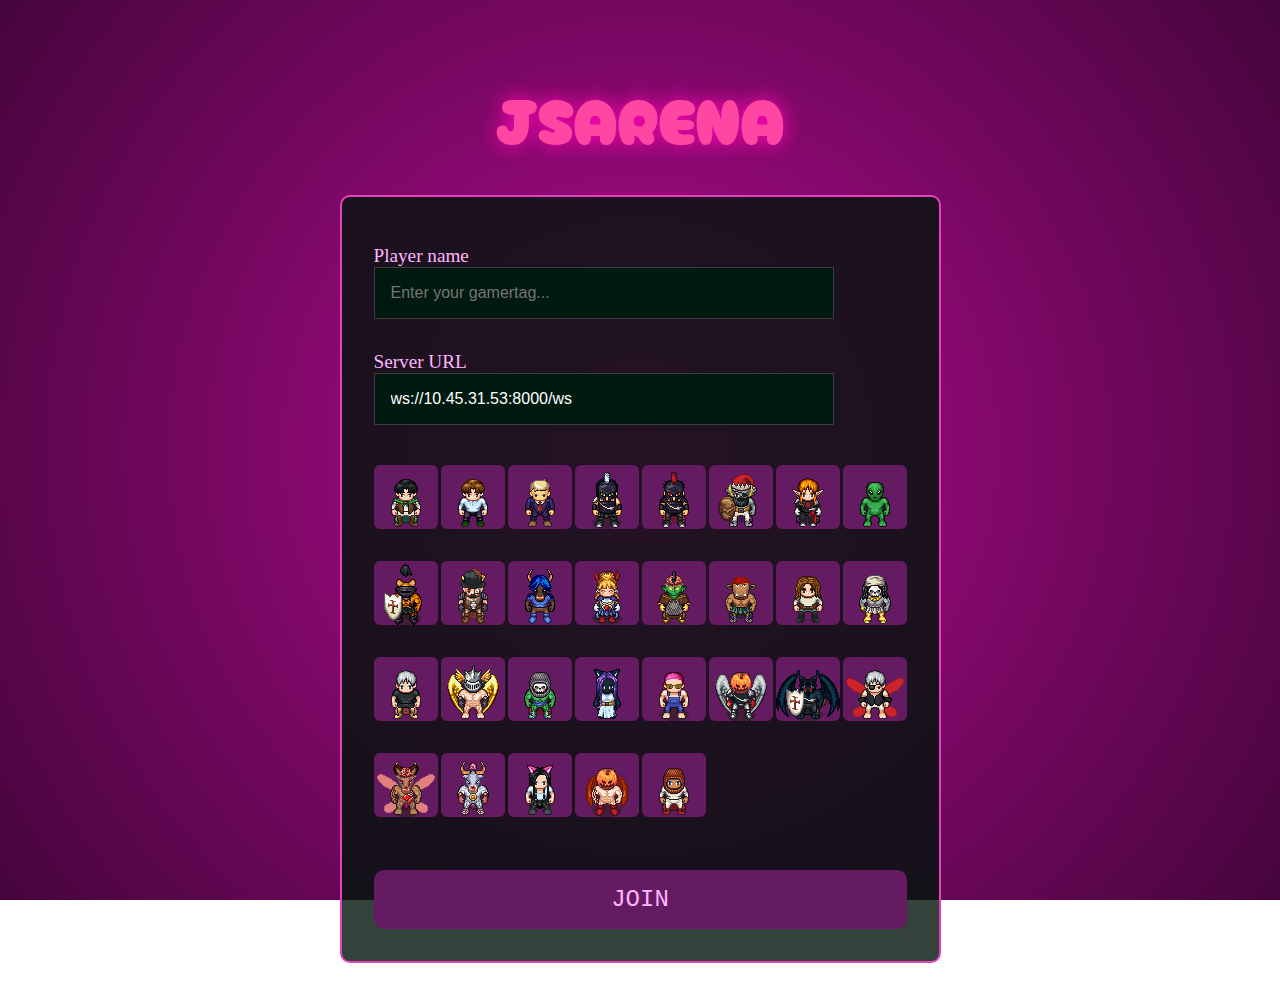
<file: TP_test/FrontEndMVC/portail.html>
<!DOCTYPE html>
<html lang="en">
<head>
    <meta charset="UTF-8">
    <meta name="viewport" content="width=device-width, initial-scale=1.0">
    <link rel="preconnect" href="https://fonts.googleapis.com">
    <link rel="preconnect" href="https://fonts.gstatic.com" crossorigin>
    <link href="https://fonts.googleapis.com/css2?family=Cherry+Bomb+One&family=Rubik+Puddles&display=swap" rel="stylesheet">
    <link rel="stylesheet" type="text/css" href="portail.css">
    <title>Portail</title>
</head>
<body>
    <main>
        <h1>JSARENA</h1>
        <form id="portailForm">
            <label for="pseudo">Player name
            <input type="text" id="pseudo" name="pseudo" placeholder="Enter your gamertag..." required>
            </label>

            <label for="server">Server URL
            <input type="text" id="server" name="server" value="ws://10.45.31.53:8000/ws" placeholder="ws://localhost:3000" required>
            </label>

            <div id="sprite-options">
                
            <!-- <div><p>Choose your skin</p></div> -->
                <!-- <div class="sprite-option">
                    <input type="checkbox" id="sprite1" name="sprite1" value="sprite1">
                    <label for="sprite1">Sprite 1</label>
                </div>
                <div class="sprite-option">
                    <input type="checkbox" id="sprite2" name="sprite2" value="sprite2">
                    <label for="sprite2">Sprite 2</label>
                </div>
                <div class="sprite-option">
                    <input type="checkbox" id="sprite3" name="sprite3" value="sprite3">
                    <label for="sprite3">Sprite 3</label>
                </div> -->
            </div>

            <p id="error"></p>
            <button id="button" type="submit">JOIN</button>
        </form>
    </main>   

    <script src="portail.js"></script>
    <!-- <script type="module" src="faultyTerminal.js"></script> -->
</body>
</html>
</file>
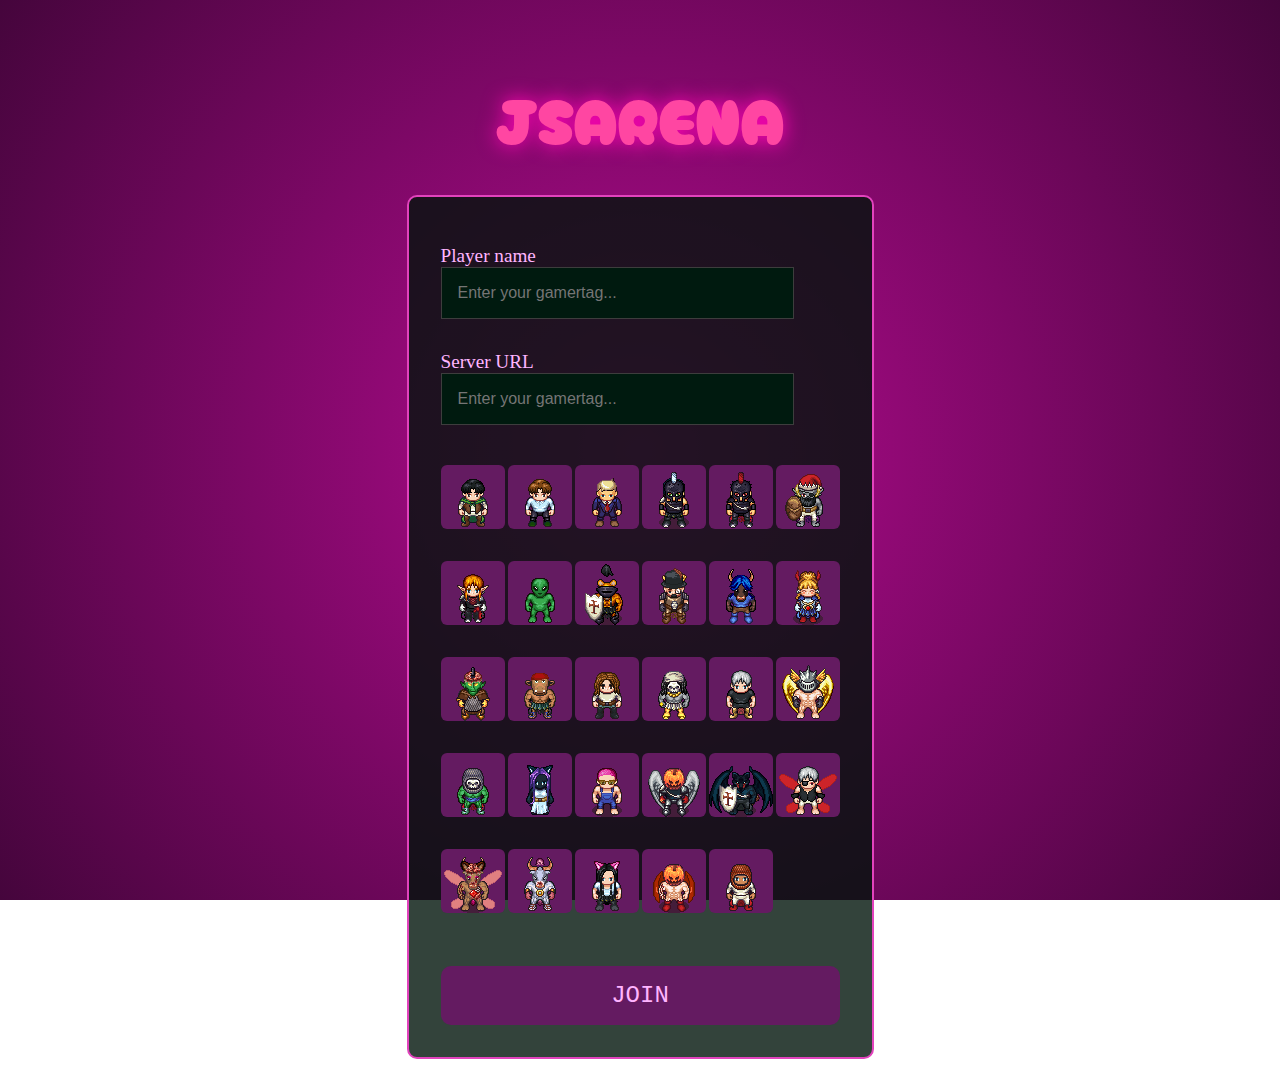
<file: TP_test/TP6/portail.html>
<!DOCTYPE html>
<html lang="en">
<head>
    <meta charset="UTF-8">
    <meta name="viewport" content="width=device-width, initial-scale=1.0">
    <link rel="preconnect" href="https://fonts.googleapis.com">
    <link rel="preconnect" href="https://fonts.gstatic.com" crossorigin>
    <link href="https://fonts.googleapis.com/css2?family=Cherry+Bomb+One&family=Rubik+Puddles&display=swap" rel="stylesheet">
    <link rel="stylesheet" type="text/css" href="portail.css">
    <title>Portail</title>
</head>
<body>
    <main>
        <h1>JSARENA</h1>
        <form id="portailForm">
            <label for="pseudo">Player name
            <input type="text" id="pseudo" name="pseudo" placeholder="Enter your gamertag..." required>
            </label>

            <label for="server">Server URL
            <input type="text" id="server" name="server" placeholder="Enter your gamertag..." required>
            </label>

            <div id="sprite-options">
                
            <!-- <div><p>Choose your skin</p></div> -->
                <!-- <div class="sprite-option">
                    <input type="checkbox" id="sprite1" name="sprite1" value="sprite1">
                    <label for="sprite1">Sprite 1</label>
                </div>
                <div class="sprite-option">
                    <input type="checkbox" id="sprite2" name="sprite2" value="sprite2">
                    <label for="sprite2">Sprite 2</label>
                </div>
                <div class="sprite-option">
                    <input type="checkbox" id="sprite3" name="sprite3" value="sprite3">
                    <label for="sprite3">Sprite 3</label>
                </div> -->
            </div>

            <p id="error"></p>
            <button id="button" type="submit">JOIN</button>
        </form>
    </main>   

    <script src="portail.js"></script>
    <!-- <script type="module" src="faultyTerminal.js"></script> -->
</body>
</html>
</file>
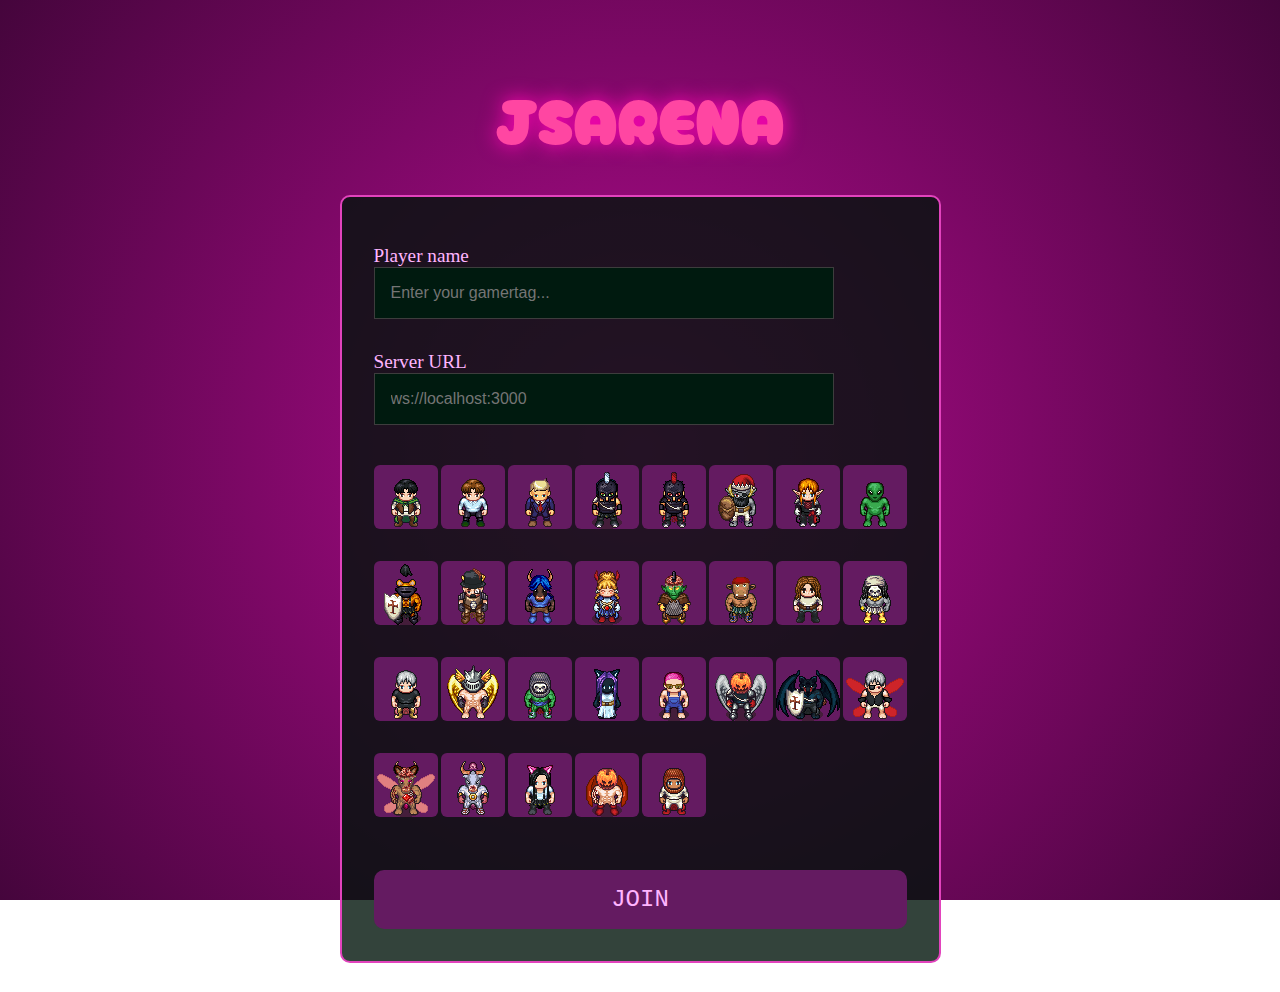
<file: TP_test/TP8/portail.html>
<!DOCTYPE html>
<html lang="en">
<head>
    <meta charset="UTF-8">
    <meta name="viewport" content="width=device-width, initial-scale=1.0">
    <link rel="preconnect" href="https://fonts.googleapis.com">
    <link rel="preconnect" href="https://fonts.gstatic.com" crossorigin>
    <link href="https://fonts.googleapis.com/css2?family=Cherry+Bomb+One&family=Rubik+Puddles&display=swap" rel="stylesheet">
    <link rel="stylesheet" type="text/css" href="portail.css">
    <title>Portail</title>
</head>
<body>
    <main>
        <h1>JSARENA</h1>
        <form id="portailForm">
            <label for="pseudo">Player name
            <input type="text" id="pseudo" name="pseudo" placeholder="Enter your gamertag..." required>
            </label>

            <label for="server">Server URL
            <input type="text" id="server" name="server" placeholder="ws://localhost:3000" required>
            </label>

            <div id="sprite-options">
                
            <!-- <div><p>Choose your skin</p></div> -->
                <!-- <div class="sprite-option">
                    <input type="checkbox" id="sprite1" name="sprite1" value="sprite1">
                    <label for="sprite1">Sprite 1</label>
                </div>
                <div class="sprite-option">
                    <input type="checkbox" id="sprite2" name="sprite2" value="sprite2">
                    <label for="sprite2">Sprite 2</label>
                </div>
                <div class="sprite-option">
                    <input type="checkbox" id="sprite3" name="sprite3" value="sprite3">
                    <label for="sprite3">Sprite 3</label>
                </div> -->
            </div>

            <p id="error"></p>
            <button id="button" type="submit">JOIN</button>
        </form>
    </main>   

    <script src="portail.js"></script>
    <!-- <script type="module" src="faultyTerminal.js"></script> -->
</body>
</html>
</file>
<file: TP_test/FrontEndMVC/portail.css>
body {
    font-family: "Delius", cursive;
    font-weight: 400;
    font-style: normal;
    position: relative;
    /* margin-top: 100px; */
    margin-left: calc((100vw - 100%) / -2);
    width: 100vw;
    background: #b50b90;
    background: radial-gradient(circle,rgba(181, 11, 144, 1) 0%, rgba(69, 5, 60, 1) 100%);
    background-attachment: fixed;
    background-size: cover;
    color:var(--rose-clair);
    /* overflow: hidden; */ 
}

:root {
  --rose-vif: #ff46a2;         /* rose vif */
  --blanc: #ffffff;            /* blanc */
  --violet-fonce: #641B61;     /* violet foncé / fond */
  --rose-clair: #FFB5FF;       /* rose clair / lilas des boutons */
  --rose1: #A71F81;       
  --noir-fonce: #1a0019;       /* noir foncé / ombres */
}

main {
    position: relative;
    z-index: 1;
    display: flex;
    flex-direction: column;
    align-items: center;
    justify-content: center;
    min-height: 100vh;
    padding: 20px;
}

h1 {
    font-family: "Cherry Bomb One", system-ui;
    font-weight: 400;
    font-style: normal;
    font-size: 4rem;
    margin-bottom: 2rem;
    text-shadow: 0 0 20px #ff06b4;
    animation: flicker 2s infinite;
    color:var(--rose-vif)
}

@keyframes flicker {
    0%, 100% { opacity: 1; }
    50% { opacity: 0.8; }
}

form {
    background: rgba(0, 20, 10, 0.8);
    border: 2px solid #e243bd;
    padding: 2rem;
    border-radius: 10px;
    min-width: 300px;
}

label {
    display: block;
    margin: 1rem 0 0.5rem;
    font-size: 1.2rem;
}

input[type="text"] {
    width: 80%;
    padding: 1rem;
    background: #001a0f;
    border: 1px solid #3d3d3d;
    color: #ffffff;
    font-size: 1rem;
    margin-bottom: 1rem;
}

input[type="text"]:focus {
    outline: none;
    box-shadow: 0 0 20px hsl(332, 100%, 65%);
}

.sprite-options {
    margin: 2rem 0;
    padding: 1.5rem;
    background: rgba(255, 46, 151, 0.05);
    border-radius: 15px;
    border: 1px solid #e243bd;
}

.sprite-option {
    display: flex;
    align-items: center;
    margin: 1rem 0;
    padding: 0.8rem;
    background: var(--violet-fonce);
    border-radius: 10px;
    border: 1px solid transparent;
    transition: all 0.3s;
    cursor: pointer;
}

.sprite-option:hover {
    background:var(--rose1);
    transform: translateX(5px);
}

input[type="checkbox"] {
    width: 20px;
    height: 20px;
    margin-right: 0.5rem;
    cursor: pointer;
}

button {
    width: 100%;
    padding: 1rem;
    margin-top: 1.5rem;
    background: var(--violet-fonce);
    color:var(--rose-clair);
    border: none;
    font-family: 'Bytesized', monospace;
    font-size: 1.5rem;
    cursor: pointer;
    border-radius: 10px;
    transition: all 0.3s;
}

button:hover {
    background:var(--rose1);
    transform: translateX(5px);
    box-shadow: 0 0 20px #3e0f21;
}

button:active {
    transform: scale(0.98);
}

#sprite-options {
    display: grid;
    grid-template-columns: repeat(8, 64px); /* 6 colonnes */
    gap: 3px;
    justify-content: center;
}

label input[type="radio"] {
    display: none;
}

label canvas {
    background: var(--violet-fonce);
    border-radius: 6px;
    box-shadow: 0 0 0 transparent;
    transition: all 0.2s ease;
}

label input[type="radio"]:checked + canvas {
    background:var(--rose-clair);
    box-shadow: 0 0 50px hsl(332, 100%, 65%);
}
label canvas:hover {
    border-color: #ffffff55;
}
</file>
<file: TP_test/TP6/portail.css>
body {
    font-family: "Delius", cursive;
    font-weight: 400;
    font-style: normal;
    position: relative;
    /* margin-top: 100px; */
    margin-left: calc((100vw - 100%) / -2);
    width: 100vw;
    background: #b50b90;
    background: radial-gradient(circle,rgba(181, 11, 144, 1) 0%, rgba(69, 5, 60, 1) 100%);
    background-attachment: fixed;
    background-size: cover;
    color:var(--rose-clair);
    /* overflow: hidden; */ 
}

:root {
  --rose-vif: #ff46a2;         /* rose vif */
  --blanc: #ffffff;            /* blanc */
  --violet-fonce: #641B61;     /* violet foncé / fond */
  --rose-clair: #FFB5FF;       /* rose clair / lilas des boutons */
  --rose1: #A71F81;       
  --noir-fonce: #1a0019;       /* noir foncé / ombres */
}

main {
    position: relative;
    z-index: 1;
    display: flex;
    flex-direction: column;
    align-items: center;
    justify-content: center;
    min-height: 100vh;
    padding: 20px;
}

h1 {
    font-family: "Cherry Bomb One", system-ui;
    font-weight: 400;
    font-style: normal;
    font-size: 4rem;
    margin-bottom: 2rem;
    text-shadow: 0 0 20px #ff06b4;
    animation: flicker 2s infinite;
    color:var(--rose-vif)
}

@keyframes flicker {
    0%, 100% { opacity: 1; }
    50% { opacity: 0.8; }
}

form {
    background: rgba(0, 20, 10, 0.8);
    border: 2px solid #e243bd;
    padding: 2rem;
    border-radius: 10px;
    min-width: 300px;
}

label {
    display: block;
    margin: 1rem 0 0.5rem;
    font-size: 1.2rem;
}

input[type="text"] {
    width: 80%;
    padding: 1rem;
    background: #001a0f;
    border: 1px solid #3d3d3d;
    color: #ffffff;
    font-size: 1rem;
    margin-bottom: 1rem;
}

input[type="text"]:focus {
    outline: none;
    box-shadow: 0 0 20px hsl(332, 100%, 65%);
}

.sprite-options {
    margin: 2rem 0;
    padding: 1.5rem;
    background: rgba(255, 46, 151, 0.05);
    border-radius: 15px;
    border: 1px solid #e243bd;
}

.sprite-option {
    display: flex;
    align-items: center;
    margin: 1rem 0;
    padding: 0.8rem;
    background: var(--violet-fonce);
    border-radius: 10px;
    border: 1px solid transparent;
    transition: all 0.3s;
    cursor: pointer;
}

.sprite-option:hover {
    background:var(--rose1);
    transform: translateX(5px);
}

input[type="checkbox"] {
    width: 20px;
    height: 20px;
    margin-right: 0.5rem;
    cursor: pointer;
}

button {
    width: 100%;
    padding: 1rem;
    margin-top: 1.5rem;
    background: var(--violet-fonce);
    color:var(--rose-clair);
    border: none;
    font-family: 'Bytesized', monospace;
    font-size: 1.5rem;
    cursor: pointer;
    border-radius: 10px;
    transition: all 0.3s;
}

button:hover {
    background:var(--rose1);
    transform: translateX(5px);
    box-shadow: 0 0 20px #3e0f21;
}

button:active {
    transform: scale(0.98);
}

#sprite-options {
    display: grid;
    grid-template-columns: repeat(6, 64px); /* 6 colonnes */
    gap: 3px;
    justify-content: center;
}

label input[type="radio"] {
    display: none;
}

label canvas {
    background: var(--violet-fonce);
    border-radius: 6px;
    box-shadow: 0 0 0 transparent;
    transition: all 0.2s ease;
}

label input[type="radio"]:checked + canvas {
    background:var(--rose-clair);
    box-shadow: 0 0 50px hsl(332, 100%, 65%);
}
label canvas:hover {
    border-color: #ffffff55;
}
</file>
<file: TP_test/TP8/portail.css>
body {
    font-family: "Delius", cursive;
    font-weight: 400;
    font-style: normal;
    position: relative;
    /* margin-top: 100px; */
    margin-left: calc((100vw - 100%) / -2);
    width: 100vw;
    background: #b50b90;
    background: radial-gradient(circle,rgba(181, 11, 144, 1) 0%, rgba(69, 5, 60, 1) 100%);
    background-attachment: fixed;
    background-size: cover;
    color:var(--rose-clair);
    /* overflow: hidden; */ 
}

:root {
  --rose-vif: #ff46a2;         /* rose vif */
  --blanc: #ffffff;            /* blanc */
  --violet-fonce: #641B61;     /* violet foncé / fond */
  --rose-clair: #FFB5FF;       /* rose clair / lilas des boutons */
  --rose1: #A71F81;       
  --noir-fonce: #1a0019;       /* noir foncé / ombres */
}

main {
    position: relative;
    z-index: 1;
    display: flex;
    flex-direction: column;
    align-items: center;
    justify-content: center;
    min-height: 100vh;
    padding: 20px;
}

h1 {
    font-family: "Cherry Bomb One", system-ui;
    font-weight: 400;
    font-style: normal;
    font-size: 4rem;
    margin-bottom: 2rem;
    text-shadow: 0 0 20px #ff06b4;
    animation: flicker 2s infinite;
    color:var(--rose-vif)
}

@keyframes flicker {
    0%, 100% { opacity: 1; }
    50% { opacity: 0.8; }
}

form {
    background: rgba(0, 20, 10, 0.8);
    border: 2px solid #e243bd;
    padding: 2rem;
    border-radius: 10px;
    min-width: 300px;
}

label {
    display: block;
    margin: 1rem 0 0.5rem;
    font-size: 1.2rem;
}

input[type="text"] {
    width: 80%;
    padding: 1rem;
    background: #001a0f;
    border: 1px solid #3d3d3d;
    color: #ffffff;
    font-size: 1rem;
    margin-bottom: 1rem;
}

input[type="text"]:focus {
    outline: none;
    box-shadow: 0 0 20px hsl(332, 100%, 65%);
}

.sprite-options {
    margin: 2rem 0;
    padding: 1.5rem;
    background: rgba(255, 46, 151, 0.05);
    border-radius: 15px;
    border: 1px solid #e243bd;
}

.sprite-option {
    display: flex;
    align-items: center;
    margin: 1rem 0;
    padding: 0.8rem;
    background: var(--violet-fonce);
    border-radius: 10px;
    border: 1px solid transparent;
    transition: all 0.3s;
    cursor: pointer;
}

.sprite-option:hover {
    background:var(--rose1);
    transform: translateX(5px);
}

input[type="checkbox"] {
    width: 20px;
    height: 20px;
    margin-right: 0.5rem;
    cursor: pointer;
}

button {
    width: 100%;
    padding: 1rem;
    margin-top: 1.5rem;
    background: var(--violet-fonce);
    color:var(--rose-clair);
    border: none;
    font-family: 'Bytesized', monospace;
    font-size: 1.5rem;
    cursor: pointer;
    border-radius: 10px;
    transition: all 0.3s;
}

button:hover {
    background:var(--rose1);
    transform: translateX(5px);
    box-shadow: 0 0 20px #3e0f21;
}

button:active {
    transform: scale(0.98);
}

#sprite-options {
    display: grid;
    grid-template-columns: repeat(8, 64px); /* 6 colonnes */
    gap: 3px;
    justify-content: center;
}

label input[type="radio"] {
    display: none;
}

label canvas {
    background: var(--violet-fonce);
    border-radius: 6px;
    box-shadow: 0 0 0 transparent;
    transition: all 0.2s ease;
}

label input[type="radio"]:checked + canvas {
    background:var(--rose-clair);
    box-shadow: 0 0 50px hsl(332, 100%, 65%);
}
label canvas:hover {
    border-color: #ffffff55;
}
</file>
